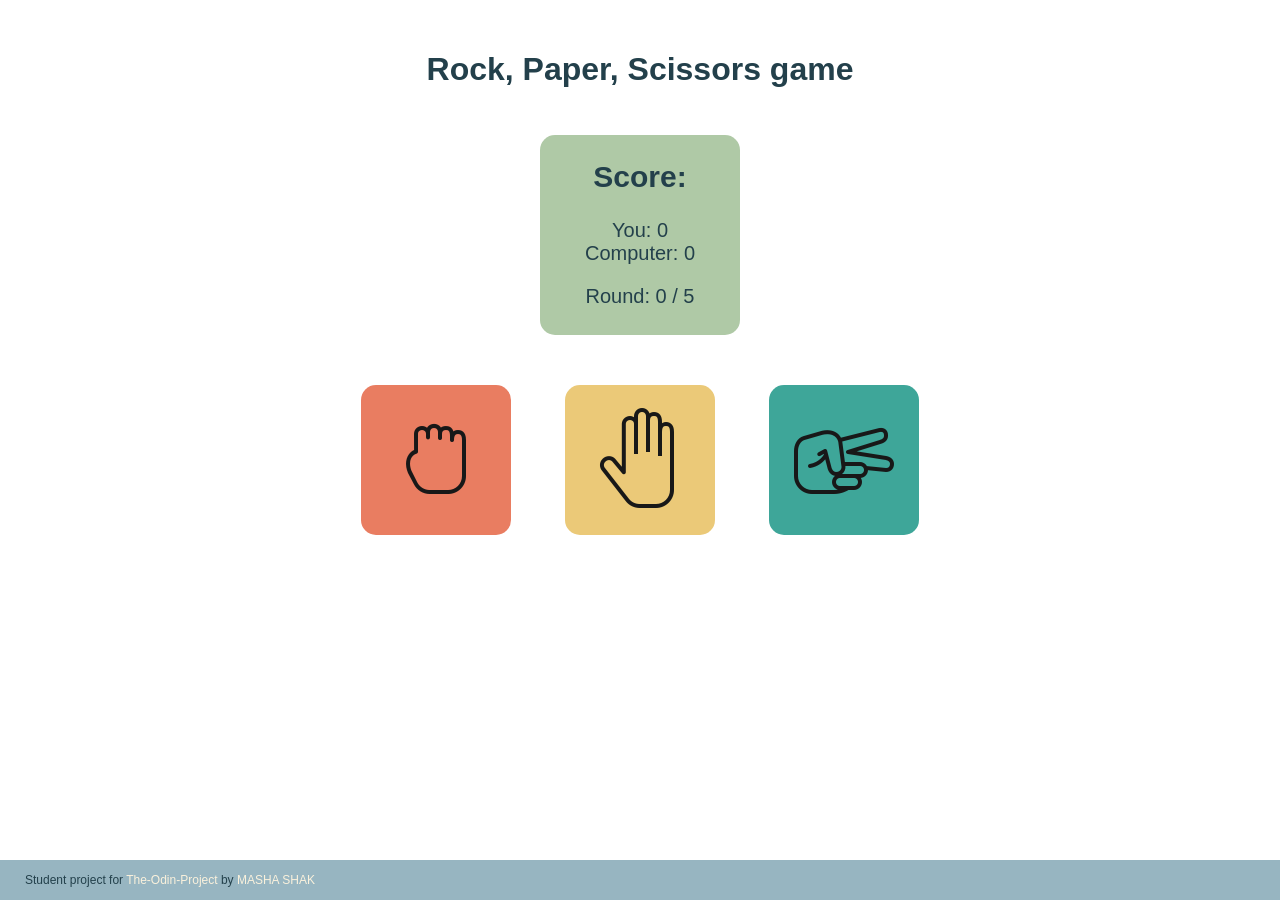
<file: index.html>
<!DOCTYPE html>
<html>
<head>
    <meta charset="utf-8">
    <link rel="stylesheet" type="text/css" href="style.css">
    <title>Project: Rock Paper Scissors</title>
</head> 
<body>
    <h1>Rock, Paper, Scissors game</h1>
    <div id="result">
        <h2>Score:</h2>
        <span>You: </span><span id="pc">0</span> </br>
        <span>Computer: </span><span id="cc">0</span>
        <p>Round: <span id="round">0</span> / 5</p>
    </div>
    <div>
        <button value='Rock' style="background:#e76f51;"><img src="icons8-hand-rock-100.png"/></button>
        <button value='Paper' style="background: #e9c46a;"><img src="icons8-hand-100.png"/></button>
        <button value='Scissors' style="background: #2a9d8f;"><img src="icons8-hand-scissors-100.png"/></button>
    </div>
    <div id="logmessage">
    
    </div>
    <div id="divStart" class="divStart">
        Play Again?
    </div>
    <div id="footer">
        Student project for <a href="https://www.theodinproject.com/">The-Odin-Project</a> by <a href="https://github.com/MashaShak" alt="Masha Shak github profile">MASHA SHAK</a>
    </div>
    <script src="script.js"></script>

</body>
</html>
</file>
<file: style.css>
body {
    margin: 30px;
    display: flex;
    flex-direction: column;
    justify-content: center;
    align-items: center;
    color:#23404B;
    font-family: sans-serif;
}

#result {
    border-radius: 15px;
    background-color: #AFC9A6;
    height: 200px;
    width: 200px;
    font-size: 20px;
    text-align: center;
    margin: 25px; 
}

button,button:visited {
    text-align: center;
    width: 150px;
    height: 150px;
    margin: 25px 25px 50px;
    border-radius: 15px;
    opacity: 0.9;
    border-color: transparent;
    outline: none;
}

button:hover {
    border-radius: 15px;
    opacity: 1;
    border-color: transparent;
    transform: scale(1.05);
    cursor: pointer;
    outline: none;
}

.divStart {
    display: none;
    background-color: #e76f51;
    margin: 10px;
    padding: 15px;
    border-radius: 10px;
    color: #FAF1DC;
    font-size: 20px;
    text-decoration: solid;
    text-align: center;
    align-items: center;
    cursor: pointer;
}

#footer {
    background-color: #97b5c1 ;
    line-height: 40px;
    font-size: 12px;
    position: absolute;
    bottom: 0px;
    padding-left: 50px;
    width: 100%;
      
}
#footer a {
    color:#FAF1DC;
    text-decoration: none;
}
</file>
